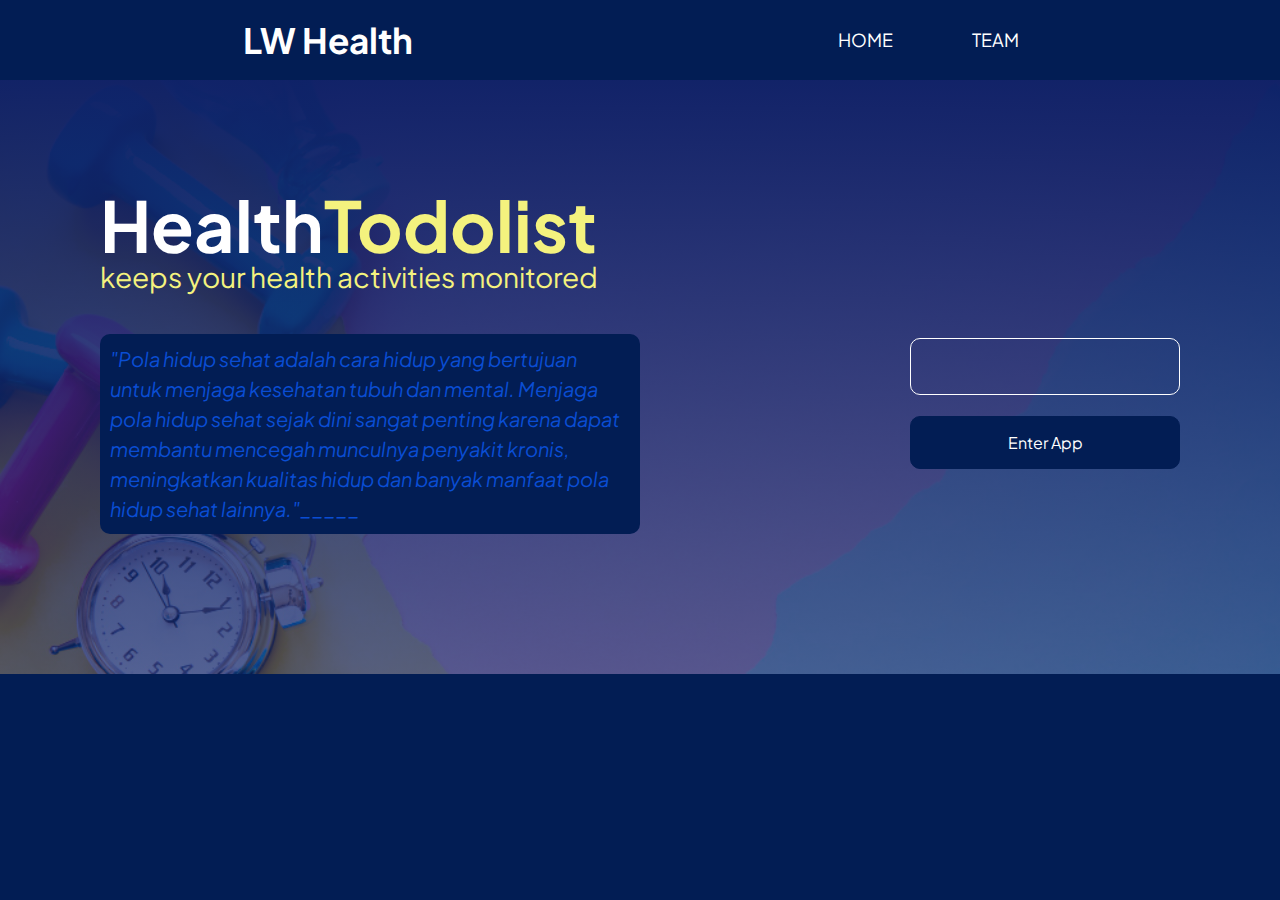
<file: index.html>
<!DOCTYPE html>
<html lang="en">
<head>
    <meta charset="UTF-8">
    <meta name="viewport" content="width=device-width, initial-scale=1.0">
    <link rel="shortcut icon" href="./img/favicon.ico">
    <title>DocHealth Activity To-Do List</title>
    <link rel="stylesheet" href="style.css">
    
</head> 
<body>
    <div class="container">
        <nav>
            <label class="logo">LW Health</label>
            <ul>
                <li><a href="index.html">home</a></li>
                <li><a href="">TEAM</a></li>
            </ul>
        </nav>
        <div class="hero">
            <section>
                <div class="left-column">
                    <h1>Health<span>Todolist</span></h1>
                    <h3>keeps your health activities monitored</h3>
                    <p><em>"Pola hidup sehat adalah cara hidup yang bertujuan untuk menjaga kesehatan tubuh dan mental. Menjaga pola hidup sehat sejak dini sangat penting karena dapat membantu mencegah munculnya penyakit kronis, meningkatkan kualitas hidup dan banyak manfaat pola hidup sehat lainnya."_____</em></p>
                </div>
                <div class="right-column">
                    <input type="text" id="name" autofocus>
                    <button id="btnEnter"><a href="app.html">Enter App</a></button>
                </div>
            </section>  
        </div>
    </div>
    

    <script>
        const name = document.querySelector("#name")
        const btnEnter = document.querySelector("#btnEnter")

        btnEnter.addEventListener("click", function() {
            varName = name.value
            localStorage.setItem('nama', varName);
            let storage = localStorage.getItem("nama")
            console.log(storage);
        })

    </script>
</body>
</html>
</file>
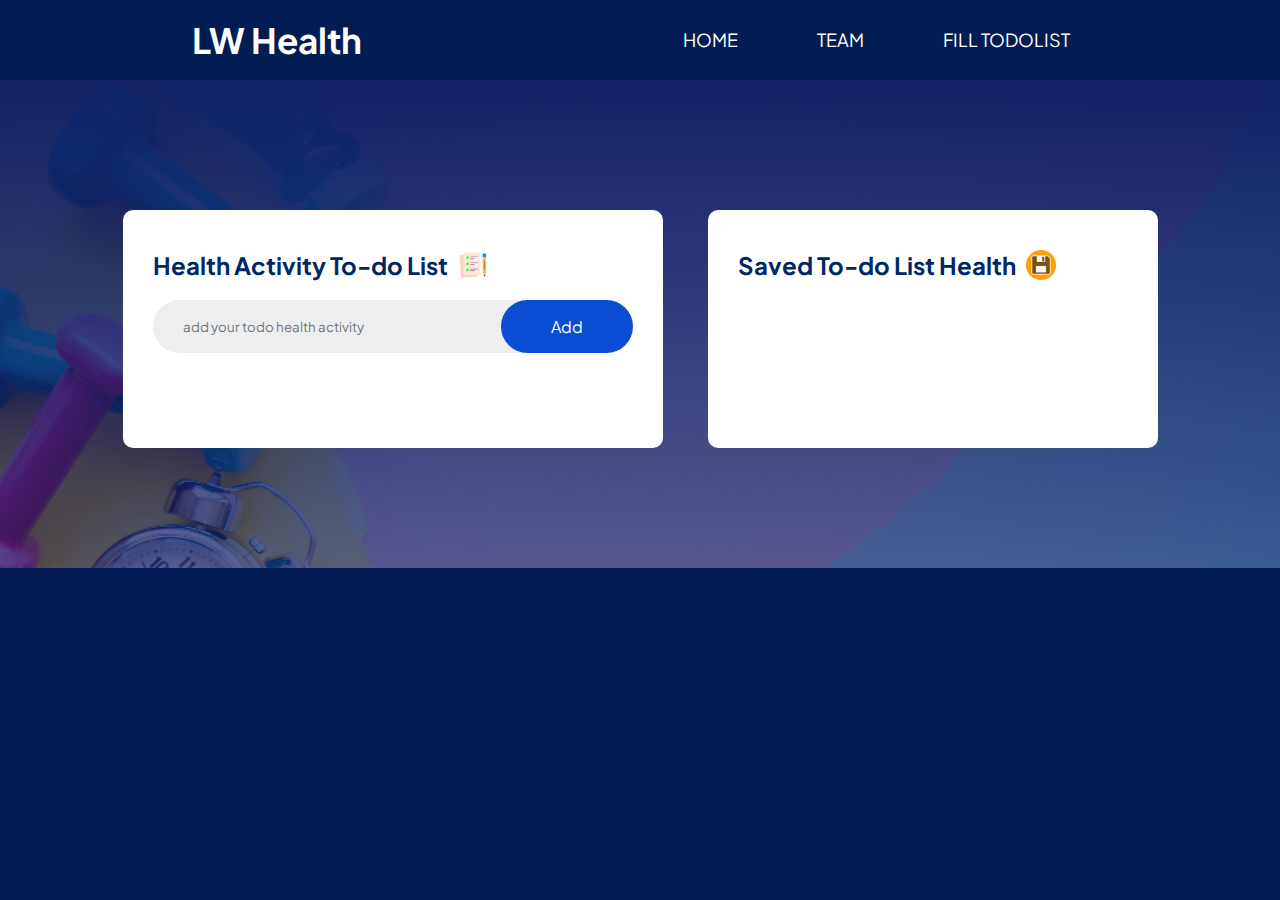
<file: app.html>
<!DOCTYPE html>
<html lang="en">
<head>
    <meta charset="UTF-8">
    <meta name="viewport" content="width=device-width, initial-scale=1.0">
    <link rel="shortcut icon" href="./img/favicon.ico">
    <title>DocHealth Activity To-Do List</title>
    <link rel="stylesheet" href="style.css">
    
</head> 
<body>
    <div class="container">
        <nav>
            <label class="logo">LW Health</label>
            <ul>
                <li><a href="index.html">home</a></li>
                <li><a href="">TEAM</a></li>
                <li><a href="app.html">Fill todolist</a></li>
            </ul>
        </nav>
        <section>
            <div class="todo-app">
                <h2>Health Activity To-do List <img src="./img/icon.png" alt="icon"></h2>
                <div class="row">
                    <input type="text" name="" id="input-box" placeholder="add your todo health activity">
                    <button class="btn-app" onclick="addTask()">Add</button>
                </div>
                <ul id="list-container">
                    
                </ul>
            </div>
            <div class="save-todo">
                <h2>Saved To-do List Health<img src="./img/saved.jpg" alt="icon"></h2>
                <ul id="list-container">
                    
                </ul>
            </div>
            
        </section>
        </div>
    </div>
    

    <script src="script.js"></script>
</body>
</html>
</file>
<file: style.css>
@import url('https://fonts.googleapis.com/css2?family=Plus+Jakarta+Sans:wght@400;500;600;700&display=swap');

* {
    padding: 0;
    margin: 0;
    text-decoration: none;
    list-style: none;
    box-sizing: border-box;
    font-family: 'Plus Jakarta Sans', sans-serif;
}

body {
    background-color: #021d54;
}

.container {
    width: 100%;
    height: 100vh;
}

nav {
    background-color: #021d54;
    height: 80px;
    width: 100%;
    display: flex;
    justify-content: space-around;
}

label.logo {
    color: white;
    font-size: 35px;
    line-height: 80px;
    padding: 0 100px;
    font-weight:700;
}

nav ul {
    margin-right: 80px;
}

nav ul li {
    display: inline-block;
    line-height: 80px;
    margin: 0 25px;
}

nav ul li a {
    color: white;
    font-size: 18px;
    text-transform: uppercase;
    padding: 7px 13px;
    border-radius: 3px;
}

nav ul li span {
    color: rgb(208, 255, 0);
    font-size: 15px;
    text-transform: uppercase;
    padding: 7px 13px;
    border-radius: 3px;
    background-color: #0a4dd3;
    margin-left: 10px;
}

a:hover {
    background: #032d81;
    transition: .5s;
}

section {
    background: linear-gradient(to bottom, rgba(15, 33, 103, 0.99), rgba(15, 33, 103, 0.7)), url("./img/health.jpg");
    background-size: cover;

}

section {
    position: relative;
    display: flex;
    width: 100%;
    padding: 100px 100px;
}

section .left-column {
    flex-basis: 50%;
}

section .right-column {
    flex-basis: 50%;
}


.left-column h1 {
    font-size: 70px;
    font-weight: bolder;
    color: white;
}

.left-column span {
    color: #F4F27E;
}

.left-column h3 {
    font-size: 28px;
    font-weight:400;
    color: #F4F27E;
    margin-top: -10px;
}

.left-column p {
    font-size: 20px;
    line-height: 30px;
    color: #0a4dd3;
    margin: 40px 0;
    background-color: #021d54;
    border-radius: 10px;
    padding: 10px;
}

.right-column {
    display: flex;
    flex-direction: column;
    position: relative;
}

.right-column input {
    position: absolute;
    top: 40%;
    left: 50%;
    width: 50%;
    padding: 15px 30px;
    margin-bottom: 10px;
    border-radius: 10px;
    background: transparent;
    font-size: 20px;
    color: white;
    font-weight: 500;
    border: 1px solid #fff;
    text-align: center;
}

.right-column button {
    position: absolute;
    top: 60%;
    left: 50%;
    width: 50%;
    padding: 15px 30px;
    margin-right: 15px;
    border-radius: 10px;
    background-color: #021d54;
    border: 1px solid #021d54;
    cursor: pointer;
    font-size: 16px;
}

.right-column button:hover {
    background-color: #032d81;
    border: 1px solid #fff;
}

.right-column button a{
    color: white;
}


/* Todo App */
.todo-app {
    width: 100%;
    max-width: 540px;
    background-color: #fff;
    margin: 30px auto 20px;
    padding: 40px 30px 70px;
    border-radius: 10px;
}

.todo-app h2 {
    color: #002765;
    display: flex;
    align-items: center;
    margin-bottom: 20px;
}

.todo-app h2 img {
    width: 30px;
    margin-left: 10px;
}

.row {
    display: flex;
    align-items: center;
    justify-content: space-between;
    background: #edeef0;
    border-radius: 30px;
    padding-left: 20px;
    margin-bottom: 25px;
}

input {
    flex: 1;
    border: none;
    outline: none;
    background: transparent;
    padding: 10px;
    font-weight: 14px;
}

button.btn-app {
    border: none;
    outline: none;
    padding: 16px 50px;
    background: #0a4dd3;
    color: #fff;
    font-size: 16px;
    cursor: pointer;
    border-radius: 40px;
}

ul#list-container li {
    list-style: none;
    font-size: 17px;
    padding: 12px 8px 12px 50px;
    user-select: none;
    cursor: pointer;
    position: relative;
}

ul#list-container li::before {
    content: "";
    position: absolute;
    height: 28px;
    width: 28px;
    border-radius: 50px;
    background-image: url(./img/unchecked.png);
    background-size: cover;
    background-position: center;
    top: 12px;
    left: 8px;
}

ul#list-container li.checked {
    color: #555;
    text-decoration: line-through;
}

ul#list-container li.checked::before {
    background-image: url(./img/checked.png);
}

ul#list-container li span {
    position: absolute;
    right: 0;
    top: 5px;
    width: 45px;
    height: 40px;
    font-size: 22px;
    color: #555;
    line-height: 40px;
    text-align: center;
}

ul#list-container li span:hover {
    background: #edeef0;
}

ul#list-container li button {
    position: absolute;
    right: 45px;
    top: 5px;
    width: 60px;
    height: 40px;
    font-size: 22px;
    color: #555;
    line-height: 40px;
    text-align: center;
}

ul#list-container li button:hover {
    background: #edeef0;
}

/* Save Todo */
.save-todo {
    width: 100%;
    max-width: 450px;
    background-color: #fff;
    margin: 30px auto 20px;
    padding: 40px 30px 70px;
    border-radius: 10px;
}

.save-todo h2 {
    color: #002765;
    display: flex;
    align-items: center;
    margin-bottom: 20px;
}

.save-todo h2 img {
    width: 30px;
    margin-left: 10px;
}
</file>
